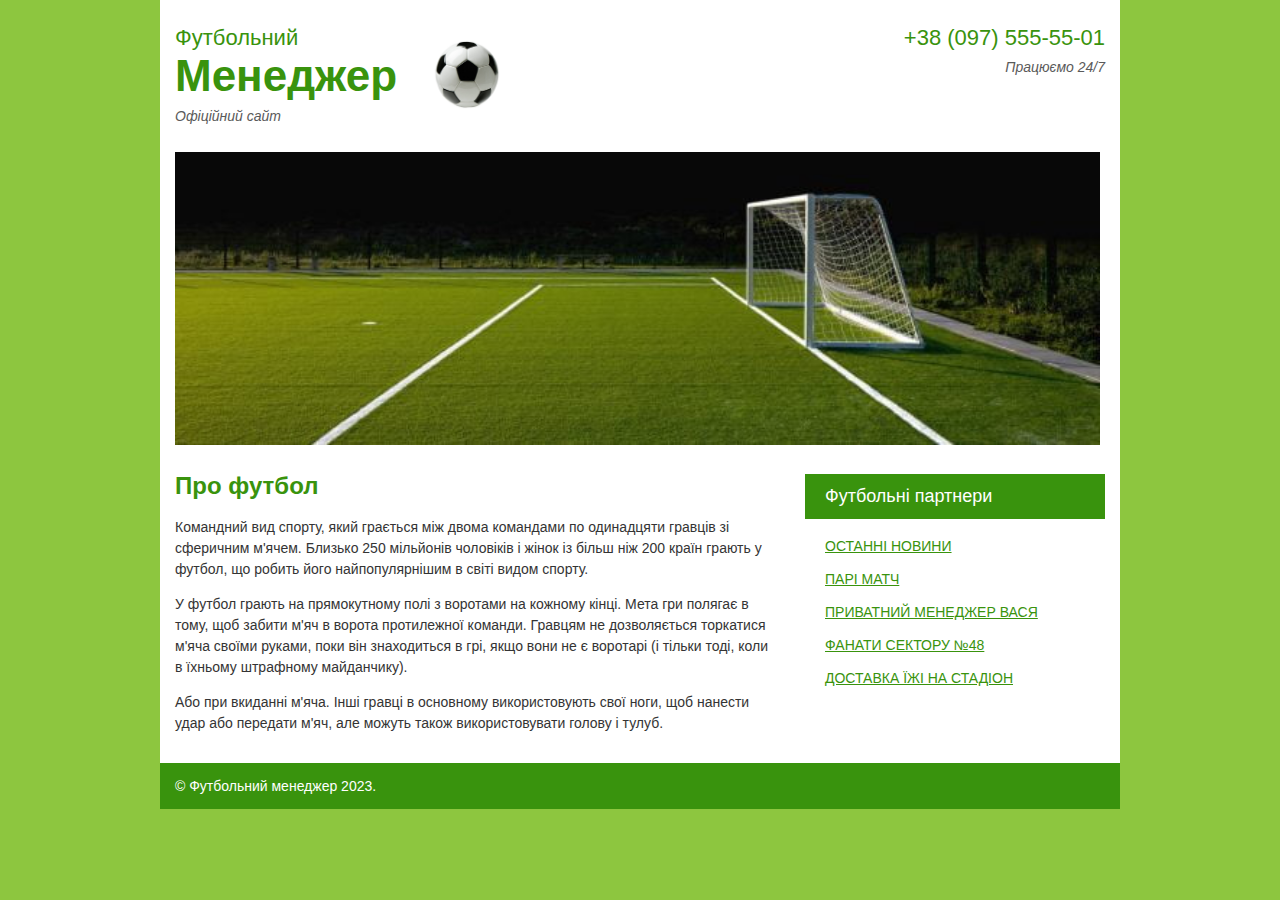
<file: пр веб 2/index.html>
<!DOCTYPE html>
<html lang="uk">
<head>
    <meta charset="UTF-8">
    <meta http-equiv="X-UA-Compatible" content="IE=edge">
    <meta name="viewport" content="width=device-width, initial-scale=1.0">
    <link rel="stylesheet" href="style.css">
    <title>Футбольний менеджер. Офіційний сайт. Футбол Хмельницький</title>
    <!-- <link rel="stylesheet" href="css/style.css"> -->
</head>
<body>
<div class="wrapper">
    <header>
        <div class="header">
            <div class="logo">
                <p>Футбольний <b>Менеджер</b><i>Офіційний сайт</i></p>
                <picture>
                    <source srcset="photo_2023-05-04_09-40-11.jpg" type="image/webp">
                    <img src="photo_2023-05-04_09-40-11.jpg" alt="логотип футбольного менеджера у формі
футбольного м'яча" width="70" height="70">
                </picture>
            </div>
            <div class="contacts">
                <p><a href="tel:+380975555501">+38 (097) 555-55-01</a><i>Працюємо
                    24/7</i></p>
            </div>
        </div>
    </header>
    <main>
        <picture class="main-picture">
            <source srcset="photo_2023-05-04_09-40-32.jpg" type="image/webp">
            <img src="photo_2023-05-04_09-40-32.jpg" alt="Про футбол ворота футбольний
менеджер" width="925">
        </picture>
        <div class="main">
            <section class="main-text">
                <h1>Про футбол</h1>
                <p>Командний вид спорту, який грається між двома командами по
                    одинадцяти гравців зі сферичним м'ячем. Близько 250 мільйонів чоловіків і
                    жінок із більш ніж 200 країн грають у футбол, що робить його
                    найпопулярнішим в світі видом спорту.</p>
                <p>У футбол грають на прямокутному полі з воротами на кожному
                    кінці. Мета гри полягає в тому, щоб забити м'яч в ворота протилежної команди.
                    Гравцям не дозволяється торкатися м'яча своїми руками, поки він знаходиться в
                    грі, якщо вони не є воротарі (і тільки тоді, коли в їхньому штрафному
                    майданчику).</p>
                <p>Або при вкиданні м'яча. Інші гравці в основному використовують
                    свої ноги, щоб нанести удар або передати м'яч, але можуть також
                    використовувати голову і тулуб.</p>

            </section>
            <aside class="menu">
                <p>Футбольні партнери</p>
                <nav>
                    <ul>
                        <li>
                            <a href="#">ОСТАННІ НОВИНИ</a>
                        </li>
                        <li>
                            <a href="#">ПАРІ МАТЧ</a>
                        </li>
                        <li>
                            <a href="#">ПРИВАТНИЙ МЕНЕДЖЕР ВАСЯ</a>
                        </li>
                        <li>
                            <a href="#">ФАНАТИ СЕКТОРУ №48</a>
                        </li>
                        <li>
                            <a href="#">ДОСТАВКА ЇЖІ НА СТАДІОН</a>
                        </li>
                    </ul>
                </nav>
            </aside>
        </div>
    </main>
    <footer>
        <p class="footer">© Футбольний менеджер 2023.</p>
    </footer>
</div>
</body>
</html>
</file>
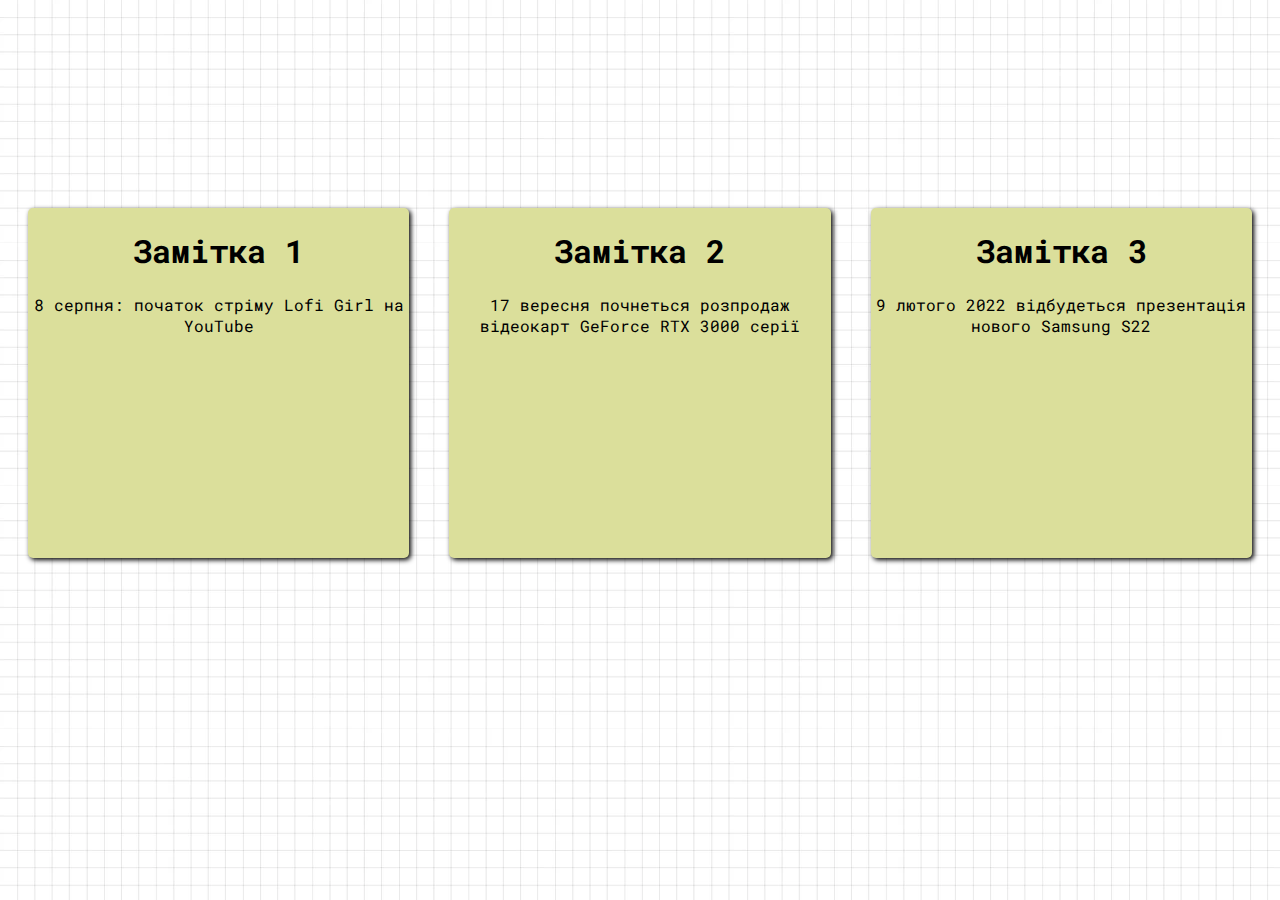
<file: пр веб 3/index.html>
<!DOCTYPE html>
<html lang="en">
<head>
    <meta charset="UTF-8">
    <meta http-equiv="x-ua-compatible" content="IE=edge">
    <meta name="viewport" content="width=device-width, initial-scale=1.0">

    <link rel="stylesheet" href="styles.css">
    <link rel="preconnect" href="https://fonts.googleapis.com">
    <link rel="preconnect" href="https://fonts.gstatic.com" crossorigin>
    <link href="https://fonts.googleapis.com/css2?family=Roboto+Mono&display=swap" rel="stylesheet">

    <title>Bloc</title>
</head>

<body class="main">

<div class="sample1">

    <h1>Замітка 1</h1>

    <p>8 серпня: початок стріму Lofi Girl на YouTube </p>


</div>

<div class="sample2">

    <h1>Замітка 2</h1>

    <p>17 вересня почнеться розпродаж відеокарт GeForce RTX 3000 серії</p>

</div>

<div class="sample3">

    <h1>Замітка 3</h1>

    <p>9 лютого 2022 відбудеться презентація нового Samsung S22</p>


</div>

</body>
</file>
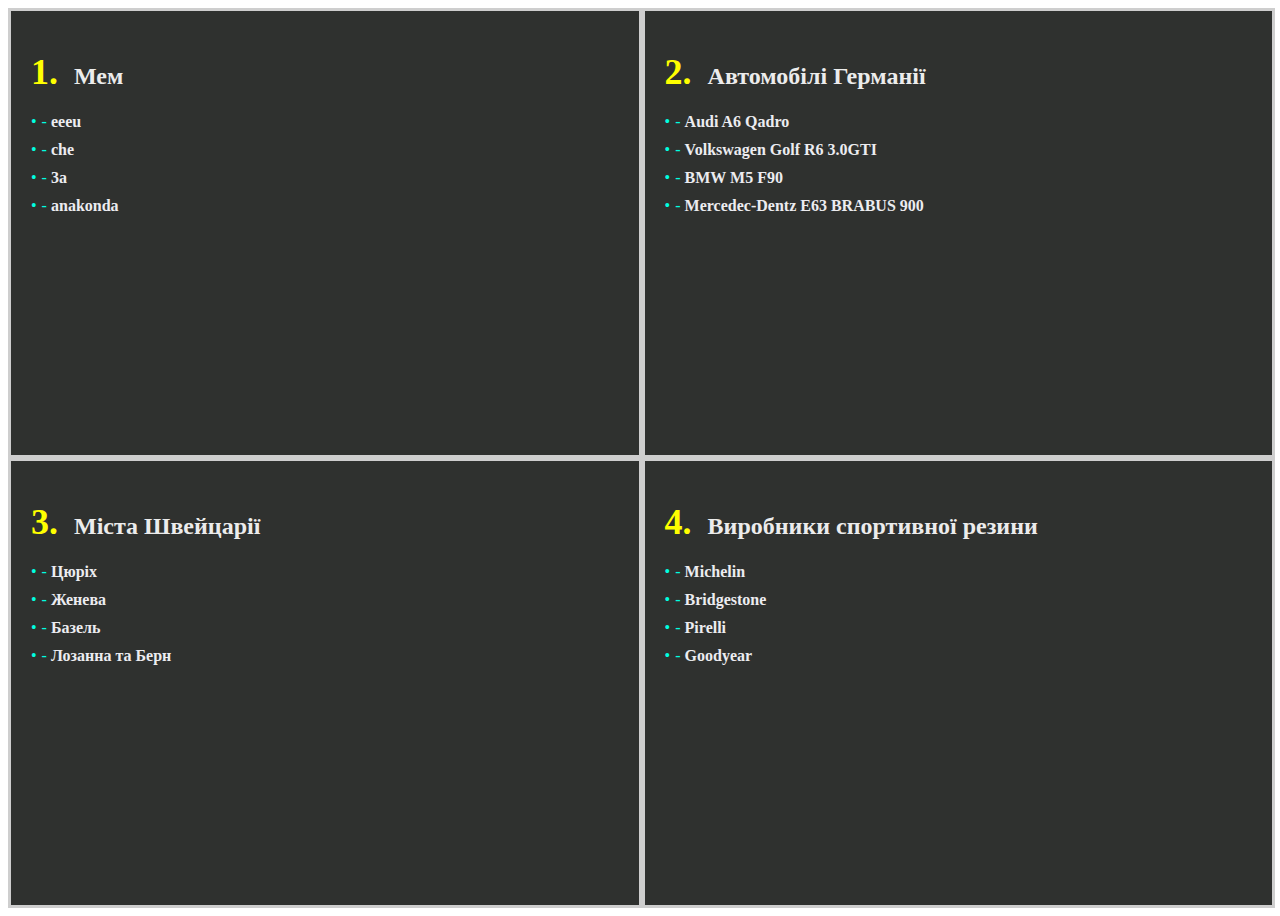
<file: пр веб 3/pr3.2.html>
<!DOCTYPE html>
<html lang="en">
<head>

    <link rel="stylesheet" href="pr3,2.css">
    <meta charset="UTF-8">
    <meta http-equiv="X-UA-Compatible" content="IE=edge">
    <meta name="viewport" content="width=device-width, initial-scale=1.0">

    <title>Document</title>
</head>
<body>
<div class="container">
    <div class="block">
        <h2><span>1.</span> Мем </h2>
        <ul>
            <li><span>-</span> eeeu</li>
            <li><span>-</span> che</li>
            <li><span>-</span> 3a</li>
            <li><span>-</span> anakonda</li>
        </ul>
    </div>
    <div class="block">
        <h2><span>2.</span> Автомобілі Германії </h2>
        <ul>
            <li><span>-</span> Audi A6 Qadro </li>
            <li><span>-</span> Volkswagen Golf R6 3.0GTI</li>
            <li><span>-</span> BMW M5 F90</li>
            <li><span>-</span> Mercedec-Dentz E63 BRABUS 900</li>
        </ul>
    </div>
    <div class="block">
        <h2><span>3.</span> Міста Швейцарії</h2>
        <ul>
            <li><span>-</span> Цюріх</li>
            <li><span>-</span> Женева</li>
            <li><span>-</span> Базель</li>
            <li><span>-</span> Лозанна та Берн</li>
        </ul>
    </div>
    <div class="block">
        <h2><span>4.</span> Виробники спортивної резини</h2>
        <ul>
            <li><span>-</span>Michelin</li>
            <li><span>-</span>Bridgestone</li>
            <li><span>-</span>Pirelli</li>
            <li><span>-</span>Goodyear</li>
        </ul>
    </div>
</div>

</body>
</html>
</file>
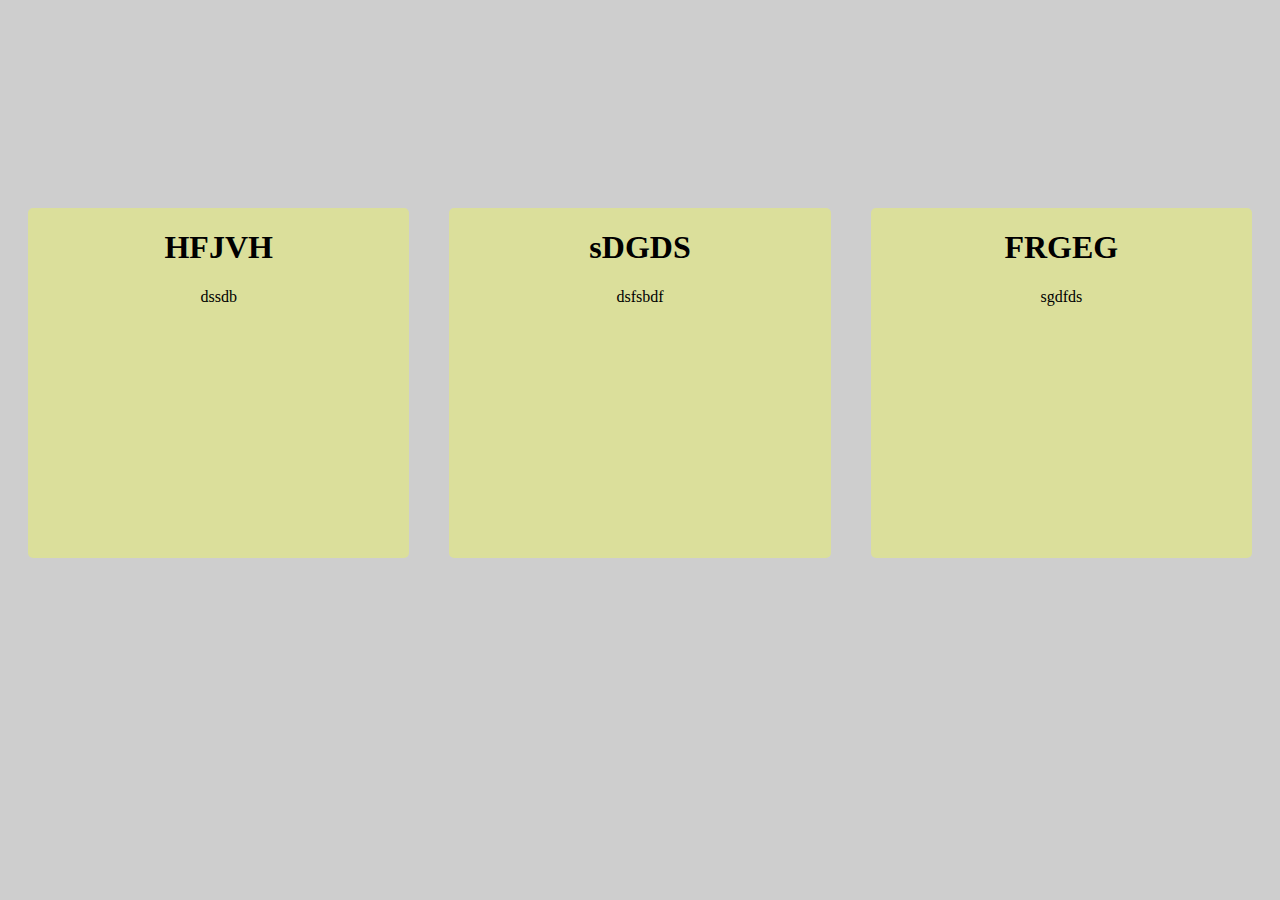
<file: Сміття та спроби/pr3,1.html>
<!DOCTYPE html>
<html lang="en">
<head>
    <meta charset="UTF-8">
    <meta http-equiv="x-ua-compatible" content="IE=edge">
    <meta name="viewport" content="width=device-width, initial-scale=1.0">

    <link rel="stylesheet" href="pr3,1.css">


    <title>Bloc</title>
</head>

<body class="main">

<div class="example1">

   <div>
       <h1>HFJVH </h1>
   </div>

   <div>
       <p> dssdb </p>
   </div>

</div>

<div class="example2">

   <h1> sDGDS </h1>

   <p> dsfsbdf </p>

</div>

<div class="example3">

   <h1> FRGEG </h1>

   <p> sgdfds </p>

</div>

</body>
</html>
</file>
<file: пр веб 2/style.css>
body {
    background-color: #8dc63f;
    font-family: Arial, Helvetica, sans-serif;
    margin: 0;
}
.wrapper {
    background-color: #fff;
    max-width: 960px;
    margin: 0 auto;
    padding: 0 15px;
    box-sizing: border-box;
}
.header {
    display: flex;
    justify-content: space-between;
    padding: 25px 0;
}
.logo {
    display: flex;
    align-items: center;
}
.logo p,
.contacts a {
    font-size: 22px;
    color: #39930d;
    text-decoration-line: none;
}
.logo p,
.contacts p {
    margin: 0;
}
.logo b {
    font-size: 44px;
    color: #39930d;
    display: block;
}
.logo i,
.contacts i {
    font-size: 14px;
    color: #5a5a5a;
}
.logo img {
    margin: 0 35px;
}
.contacts a {
    display: block;
    margin-bottom: 8px;
}
.contacts i {
    display: block;
    text-align: right;
}
.main {
    display: flex;
    justify-content: space-between;
    padding: 7px 0 30px;
}
.main h1 {
    font-size: 24px;
    color: #39930d;
}
.main p {
    font-size: 14px;
    line-height: 1.5em;
    color: #343434;
}
.main-picture {
    width: 100%;
    vertical-align: bottom;
}
.main-text {
    max-width: 600px;
}
.menu {
    width: 300px;
}
.menu p {
    padding: 9px 20px;
    background-color: #39930d;
    font-size: 18px;
    color: #fff;
}
.menu ul {
    list-style: none;
    padding-left: 20px;
}
.menu li {
    margin-bottom: 15px;
}
.menu a:hover {
    color: #39930d;
    text-decoration: none;
}
.menu a {
    list-style: none;
    font-size: 14px;
    text-decoration: underline;
    text-transform: uppercase;
    color: #39930d;
}
.footer {
    padding: 15px 15px;
    font-size: 14px;
    color: #fff;
    background-color: #39930d;
    margin: -15px;
}
</file>
<file: пр веб 3/styles.css>
.main{
    background-color: #CECECE;
    display: flex;
    background-image: url("fon.png");
}


.sample1 {
    position: relative;
    background-color: #DBDF9B;
    border-radius: 5px;
    margin: 0 20px;
    width: 510px;
    height: 350px;
    top: 200px;
    box-shadow: 2px 2px 5px #000000;
}

.sample1:hover {
    animation-duration: 0.5s;
    animation-name: move;
    animation-fill-mode: forwards;
}

@keyframes move {
    from {
        transform: translateX(0) translateY(0);
    }
    to {
        transform: translateX(5px) translateY(-5px);
    }
}

.sample2{
    position: relative;
    background-color: #DBDF9B;
    border-radius: 5px;
    margin: 0 20px;
    width: 510px;
    height: 350px;
    top: 200px;
    box-shadow: 2px 2px 5px #000000;
}

.sample2:hover {
    animation-duration: 0.5s;
    animation-name: move;
    animation-fill-mode: forwards;
}

@keyframes move {
    from {
        transform: translateX(0) translateY(0);
    }
    to {
        transform: translateX(5px) translateY(-5px);
    }
}

.sample3{
    position: relative;
    background-color: #DBDF9B;
    border-radius: 5px;
    margin: 0 20px;
    width: 510px;
    height: 350px;
    top: 200px;
    box-shadow: 2px 2px 5px #000000;
}

.sample3:hover {
    animation-duration: 0.5s;
    animation-name: move;
    animation-fill-mode: forwards;
}

@keyframes move {
    from {
        transform: translateX(0) translateY(0);
    }
    to {
        transform: translateX(5px) translateY(-5px);
    }
}

h1{
    text-align: center;
    font-family: 'Roboto Mono', monospace;
}

p{
    text-align: center;
    font-family: 'Roboto Mono', monospace;
    margin-top: 3px;
    margin-bottom: 6px;
    margin-left: 4px;
    margin-right: 4px;
}
</file>
<file: пр веб 3/pr3,2.css>
body {
    width: 99%;
}

.container {
    max-width: 100%;
    margin: 0 auto;
    display: flex;
    justify-content: space-between;
    flex-wrap: wrap;
}

.block {
    width: 50%;
    background-color: #2f312f;
    height:450px;
    padding: 20px;
    box-sizing: border-box;
    border:solid;
    border-color: #CECECE;
    border-radius: 0px;
}

.block h2 {
    font-size: 24px;
    margin-bottom: 20px;
    color: #ECECEC;
}

.block h2 span {
    font-size: 36px;
    font-weight: bold;
    color: #FFFF00;
    margin-right: 10px;
}

.block ul {
    margin: 0;
    padding: 0;
    list-style: none;
}

.block li {
    position: relative;
    padding-left: 20px;
    margin-bottom: 10px;
    color: #ECECF0;
    font-weight: bold;
}

.block li span {
    position: absolute;
    left: 0;
    top: 0;
    font-size: 16px;
    font-weight: normal;
    color: #00ffe0;
}

.block li span::before {
    content: "\2022";
    margin-right: 5px;
}

@media (max-width: 992px) {
    .container {
        flex-wrap: wrap;
    }
    .block {
        width: 50%;
        margin-bottom: 0px;
    }
}

@media (max-width: 576px) {
    .block {
        width: 100%;
    }
}
</file>
<file: Сміття та спроби/pr3,1.css>
.main{
    background-color: #CECECE;
    display: flex;
}

.example1{
    position: relative;
    background-color: #DBDF9B;
    border-radius: 5px;
    margin: 0 20px;
    width: 510px;
    height: 350px;
    top: 200px;
}

.example2{
    position: relative;
    background-color: #DBDF9B;
    border-radius: 5px;
    margin: 0 20px;
    width: 510px;
    height: 350px;
    top: 200px;
}

.example3{
    position: relative;
    background-color: #DBDF9B;
    border-radius: 5px;
    margin: 0 20px;
    width: 510px;
    height: 350px;
    top: 200px;
}

h1{
    text-align: center;
}

p{
    text-align: center;
}
</file>
